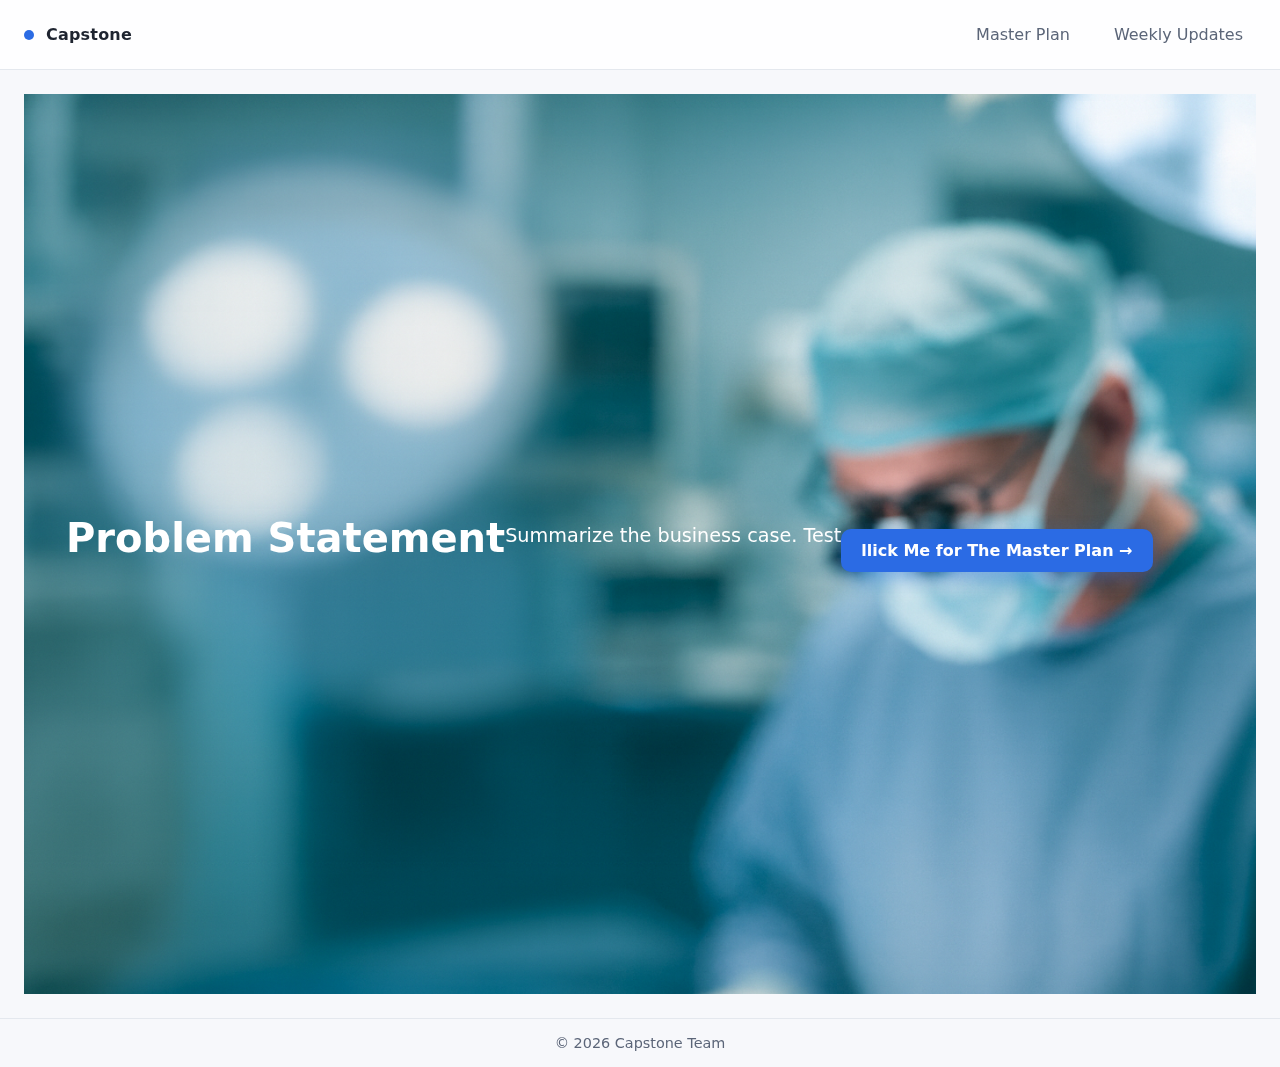
<file: index.html>
<!DOCTYPE html>
<html lang="en">
  <head>
    <meta charset="utf-8" />
    <meta name="viewport" content="width=device-width, initial-scale=1" />
    <title>Capstone — Home</title>
    <link rel="stylesheet" href="style.css" />
  </head>

  <body>
    <header>
      <div class="header-inner">
        <a class="brand" href="index.html" aria-label="Go to Home">
          <span class="dot"></span> <span>Capstone</span>
        </a>
        <nav class="nav" aria-label="Primary">
          <a href="master-plan.html">Master Plan</a>
          <a href="updates.html">Weekly Updates</a>
        </nav>
      </div>
    </header>

    <main class="container">
      <section class="hero">
        <h1>Problem Statement</h1>
        <p>Summarize the business case. Test</p>
        <a class="cta" href="master-plan.html"
          >llick Me for The Master Plan →</a
        >
      </section>
    </main>

    <footer>© <span id="year"></span> Capstone Team</footer>

    <script>
      document.getElementById("year").textContent = new Date().getFullYear();
      // Active tab
      for (const a of document.querySelectorAll(".nav a")) {
        if (location.pathname.endsWith(a.getAttribute("href")))
          a.classList.add("active");
      }
    </script>
  </body>
</html>
</file>
<file: style.css>
:root {
  /* Light mode palette */
  --bg: #f7f8fb;
  --card: #ffffff;
  --text: #1e2430;
  --muted: #5b6578;
  --accent: #2b6be4;
  --border: #e4e8ee;

  /* Extras */
  --radius: 16px;
  --shadow: 0 6px 24px rgba(30, 36, 48, 0.08);
  --section-bg: color-mix(in srgb, var(--accent) 4%, #ffffff);

  --node-w: 170px; /* card width */
  --node-h: 260px; /* card height */
  --arrow-min: 6px;
  --arrow-max: 44px;
  --rail-gap: 8px;

  --header-h: 64px; /* adjust to match your header's actual height */
  --sticky-gap: 8px; /* breathing room under the header */
}

* {
  box-sizing: border-box;
}

html,
body {
  margin: 0;
  padding: 0;
  background: var(--bg);
  color: var(--text);
  font-family: system-ui, -apple-system, Segoe UI, Roboto, Helvetica, Arial,
    sans-serif;
}
html {
  scroll-behavior: smooth;
}

a {
  color: inherit;
  text-decoration: none;
}
a:focus {
  outline: 2px solid var(--accent);
  outline-offset: 3px;
  border-radius: 6px;
}

.container {
  max-width: 1800px;
  margin: 0 auto;
  padding: 24px;
}

/* Header / Nav */
header {
  position: sticky;
  top: 0;
  z-index: 10;
  border-bottom: 1px solid var(--border);
  backdrop-filter: saturate(1.2) blur(6px);
  background: color-mix(in srgb, #ffffff 85%, transparent);
}
.header-inner {
  display: flex;
  align-items: center;
  justify-content: space-between;
  padding: 16px 24px;
}

.brand {
  display: flex;
  align-items: center;
  gap: 12px;
  font-weight: 700;
  letter-spacing: 0.2px;
}
.brand .dot {
  width: 10px;
  height: 10px;
  border-radius: 50%;
  background: var(--accent);
  display: inline-block;
}

.nav {
  display: flex;
  align-items: center;
  gap: 18px;
}
.nav a {
  padding: 8px 12px;
  border-radius: 10px;
  color: var(--muted);
  border: 1px solid transparent;
  transition: all 0.15s ease;
}
.nav a:hover {
  color: var(--text);
  border-color: var(--border);
  background: var(--card);
  box-shadow: var(--shadow);
}
.nav a.active {
  color: var(--accent);
  border-color: color-mix(in srgb, var(--accent) 35%, var(--border));
  background: color-mix(in srgb, var(--accent) 8%, var(--card));
}

/* Main */
main {
  padding: 0; /* let hero fill width */
}

/* Hero */
.hero {
  background: url(Media/Photos/General/hero\ background.png) no-repeat center
    center;
  background-size: cover;
  height: 100vh;
  display: flex;
  align-items: center;
  justify-content: flex-start; /* left align */
  padding: 42px;
  position: relative;
  color: white;
}

.hero .overlay {
  background: rgba(0, 0, 0, 0.5); /* semi-transparent dark overlay */
  padding: 40px;
  border-radius: var(--radius);
  max-width: 600px;
  box-shadow: var(--shadow);
}

.hero h1 {
  margin: 0 0 12px;
  font-size: 2.5rem;
}
.hero p {
  margin: 0 0 16px;
  font-size: 1.2rem;
  line-height: 1.6;
}
.cta {
  display: inline-block;
  margin-top: 12px;
  padding: 12px 20px;
  border-radius: 10px;
  background: var(--accent);
  color: #fff;
  font-weight: 600;
  box-shadow: 0 6px 18px color-mix(in srgb, var(--accent) 35%, transparent);
}

/* Sections / Cards */
.section {
  margin: 24px 0;
  padding: 24px;
  border: 1px solid var(--border);
  background: var(--card);
  border-radius: var(--radius);
  box-shadow: var(--shadow);
}
.section h2 {
  margin: 0 0 12px;
  font-size: 1.25rem;
}

.grid {
  display: grid;
  gap: 16px;
  grid-template-columns: repeat(auto-fit, minmax(220px, 1fr));
}
.card {
  display: block;
  padding: 18px;
  border: 1px solid var(--border);
  background: var(--card);
  border-radius: 14px;
  transition: transform 0.15s ease, border-color 0.15s ease,
    box-shadow 0.15s ease;
}
.card:hover {
  transform: translateY(-2px);
  border-color: color-mix(in srgb, var(--accent) 35%, var(--border));
  box-shadow: var(--shadow);
}
.card .kicker {
  color: var(--muted);
  font-size: 0.85rem;
  margin-bottom: 8px;
}
.card h3 {
  margin: 0 0 6px;
  font-size: 1.05rem;
}
.card p {
  margin: 0;
  color: var(--muted);
}

/* Article-style content */
.article {
  max-width: 1400px;
  margin: 0 auto;
}
.meta {
  color: var(--muted);
  font-size: 0.9rem;
  margin-bottom: 18px;
}
.media {
  display: flex;
  flex-wrap: wrap;
  gap: 12px;
  margin: 16px 0;
}
.media img,
.media video {
  max-width: 100%;
  border-radius: 12px;
  border: 1px solid var(--border);
  background: #f0f2f7;
}

/* ==== Roadmap ==== */
.roadmap-diagram {
  border: 2px solid var(--border);
  background: color-mix(in srgb, var(--accent) 6%, var(--card) 94%);
  border-radius: var(--radius);
  padding-block: 20px;
  margin: 24px auto;
  padding-inline: 0;
  width: 100%;
}

.roadmap-rail {
  display: flex;
  align-items: center;
  justify-content: center;
  flex-wrap: nowrap !important;
  gap: var(--rail-gap);
  width: 100%;
  padding: 16px 20px;
  border-radius: 12px;
  background: #f5f9ff;
  overflow-x: auto;
}

.roadmap-node {
  flex: 1 1 clamp(140px, 18vw, 190px);
  min-height: 260px;
  display: flex;
  flex-direction: column;
  justify-content: space-between;

  background: #fff;
  border: 1px solid var(--border);
  border-radius: 12px;
  text-align: center;
  padding: 12px 10px;
  box-shadow: var(--shadow);
}

.roadmap-node .phase,
.roadmap-node .desc {
  font-weight: 700;
  color: var(--text);
  font-size: 1.15rem;
  margin: 6px 0 4px;
  text-align: center;
}
.roadmap-node .phase {
  text-decoration: underline;
}
.roadmap-node .blurb,
.roadmap-node .target {
  font-size: 0.9rem;
  color: var(--muted);
  margin-top: 4px;
}
.roadmap-node .target {
  font-style: italic;
}

.roadmap-arrow {
  flex: 1 1 24px;
  min-width: 4px;

  color: #555;
  font-weight: bold;

  align-self: center;
  display: block;
}

.roadmap-arrow::after {
  content: "";
  position: absolute;
  right: -10px;
  top: 50%;
  transform: translateY(-50%);
  border-left: 10px solid #6b7280;
  border-top: 7px solid transparent;
  border-bottom: 7px solid transparent;
}

@media (max-width: 980px) {
  .roadmap-rail {
    flex-wrap: wrap;
    row-gap: 16px;
  }
  .roadmap-arrow {
    display: none;
  }
}

@media (max-width: 1100px) {
  .roadmap-node {
    flex-basis: 170px;
    padding: 12px 10px;
  }
  .roadmap-arrow {
    width: 38px;
    height: 9px;
  }
  .roadmap-arrow::after {
    right: -10px;
    border-left-width: 10px;
  }
}

/* Anchor target highlight */
.update-section {
  scroll-margin-top: 84px;
}
.update-section:target {
  outline: 2px solid var(--accent);
  border-radius: 14px;
  box-shadow: 0 0 0 4px color-mix(in srgb, var(--accent) 20%, transparent);
}

/* Footer */
footer {
  border-top: 1px solid var(--border);
  color: var(--muted);
  font-size: 0.9rem;
  padding: 16px 24px;
  text-align: center;
}

/* Small screens */
@media (max-width: 600px) {
  .hero {
    padding: 28px;
    height: auto; /* let content size the hero */
  }
  .hero .overlay {
    padding: 24px;
  }
  .hero h1 {
    font-size: 1.8rem;
  }
  .hero p {
    font-size: 1rem;
  }
}

/* Weekly Details blocks */
details.update-details {
  margin-top: 14px;
  border: 1px solid var(--border);
  border-radius: 12px;
  background: var(--card);
  box-shadow: var(--shadow);
}
details.update-details > summary {
  cursor: pointer;
  list-style: none;
  padding: 12px 14px;
  font-weight: 600;
  border-radius: 12px;
}
details.update-details > summary::-webkit-details-marker {
  display: none;
}
details.update-details[open] > summary {
  border-bottom: 1px solid var(--border);
  border-bottom-left-radius: 0;
  border-bottom-right-radius: 0;
}
.update-details .details-body {
  padding: 14px;
  color: var(--text);
  line-height: 1.6;
}
.update-details .details-body .media {
  margin-top: 10px;
}

/* Team grid */
.team-grid {
  display: grid;
  grid-template-columns: repeat(auto-fit, minmax(160px, 1fr));
  gap: 20px;
  margin-top: 16px;
}
.team-member {
  text-align: center;
  padding: 16px;
  border: 1px solid var(--border);
  border-radius: 12px;
  background: color-mix(in srgb, var(--card) 96%, var(--accent) 4%);
  box-shadow: var(--shadow);
}
.team-member img {
  width: 100px;
  height: 100px;
  object-fit: cover;
  border-radius: 50%;
  border: 2px solid var(--border);
  margin-bottom: 10px;
}
.team-member h4 {
  margin: 0;
  font-size: 1rem;
}
.team-member p {
  margin: 4px 0 0;
  font-size: 0.85rem;
  color: var(--muted);
}

/* Discipline chips */
.chip {
  display: inline-block;
  padding: 0.15rem 0.5rem;
  border-radius: 999px;
  font-size: 0.8rem;
  font-weight: 600;
  line-height: 1;
  vertical-align: middle;
  margin-right: 0.35rem;
}
.chip.me {
  background: #e6f2ff;
  color: #0b63b6;
}
.chip.ee {
  background: #fff1e6;
  color: #b65a0b;
}
.chip.se {
  background: #eaf8ee;
  color: #1f7a3e;
}
.chip.pm {
  background: #f3e8ff;
  color: #6e2bb0;
}

.summary-by-discipline li {
  display: flex;
  gap: 0.5rem;
  align-items: baseline;
}

/* Discipline blocks */
.disc-block {
  background: var(--section-bg);
  /*color: var(--text);*/
  padding: 1rem;
  border-radius: 0.75rem;
  margin-bottom: 1rem;
  border: 1px solid var(--border);
}
.disc-header {
  background: var(--section-bg);
  margin: -0.5rem -0.5rem 0.5rem; /* pull to edges, so no white gap */
  padding: 0.5rem 0.75rem;
  border-radius: 0.5rem; /* soften edges */
  display: flex;
  align-items: center;
  gap: 0.5rem;
}
.disc-header h3 {
  margin: 0;
  font-size: 1.05rem;
  font-weight: 600;
}

.subheading {
  margin-top: 1rem;
  font-size: 1.1rem;
  font-weight: 600;
  color: var(--muted);
}

/* Media grid */
.media-grid {
  display: grid;
  grid-template-columns: repeat(auto-fit, minmax(220px, 1fr));
  gap: 0.75rem;
  margin-top: 0.75rem;
}
.media-grid figure {
  margin: 0;
  display: flex;
  flex-direction: column;
  gap: 0.4rem;
  background: #fff;
  border: 1px solid var(--border);
  border-radius: 10px;
  padding: 0.5rem;
}
.media-grid img,
.media-grid video {
  width: 100%;
  height: auto;
  display: block;
  border-radius: 8px;
  background: #f0f2f7;
}
.media-grid figcaption {
  font-size: 0.85rem;
  color: var(--muted);
}

/* Lists */
ul {
  list-style-type: disc;
  margin-left: 1.2rem;
  padding-left: 1rem;
}
ul ul {
  list-style-type: circle;
  margin-left: 1.2rem;
  padding-left: 1rem;
}
ul ul ul {
  list-style-type: square;
  margin-left: 1.2rem;
  padding-left: 1rem;
}

.media img.img-small {
  max-width: 300px; /* control width */
  height: auto;
  display: block;
  margin: 0 auto; /* centers the image */
}

.media figcaption {
  font-style: italic;
  text-align: center;
  font-size: 0.9rem; /* optional: slightly smaller */
  margin-top: 6px;
  color: var(--muted);
}

/* Centered, stacked figure variant for single images */
.media--stack {
  display: block; /* stop flex behavior */
  text-align: center; /* center caption fallback */
  margin: 16px auto; /* nice spacing */
  max-width: 520px; /* keep figure from going too wide */
}

.media--stack img.img-small {
  max-width: 320px; /* control image size */
  height: auto;
  display: block;
  margin: 0 auto; /* center the image */
  border-radius: 12px; /* optional, looks good with your style */
}

.media--stack figcaption {
  font-style: italic;
  text-align: center;
  font-size: 0.9rem;
  margin-top: 6px;
  color: var(--muted);
}

/* --- RCC table (Objectives / Constraints / Criteria) --- */
.table-wrap {
  overflow-x: auto;
  padding: 0.25rem 0;
}
.rcc-table {
  width: 100%;
  border-collapse: separate;
  border-spacing: 0;
  background: var(--card);
  border: 1px solid var(--border);
  border-radius: 12px;
  box-shadow: var(--shadow);
  font-size: 0.96rem;
}
.rcc-table thead th {
  position: sticky;
  top: 0;
  background: color-mix(in srgb, var(--accent) 8%, var(--card));
  color: var(--text);
  text-align: left;
  padding: 12px 14px;
  border-bottom: 1px solid var(--border);
  font-weight: 700;
}
.rcc-table td {
  vertical-align: top;
  padding: 12px 14px;
  border-top: 1px solid var(--border);
}
.rcc-table tr:first-child td {
  border-top: none;
}
.rcc-table ul {
  margin: 0;
  padding-left: 1.2rem;
}
.rcc-table td:first-child,
.rcc-table th:first-child {
  width: 12rem; /* keeps the Need column readable */
  white-space: nowrap;
}
@media (max-width: 720px) {
  .rcc-table td:first-child,
  .rcc-table th:first-child {
    width: 9rem;
  }
}

/* Morphological chart images */
.morph-table .morph-img {
  display: block;
  width: 100%;
  max-width: 220px; /* prevents oversized images */
  height: auto;
  margin: 6px auto;
  object-fit: contain; /* preserves drawing proportions */
  border-radius: 8px;
}
.morph-table td:first-child {
  font-weight: 600;
  white-space: nowrap;
}
@media (max-width: 720px) {
  .morph-table .morph-img {
    max-width: 160px;
  }
}

.pdf-link {
  color: #007bff;
  text-decoration: none;
  font-weight: 500;
}
.pdf-link:hover {
  text-decoration: underline;
}
</file>
